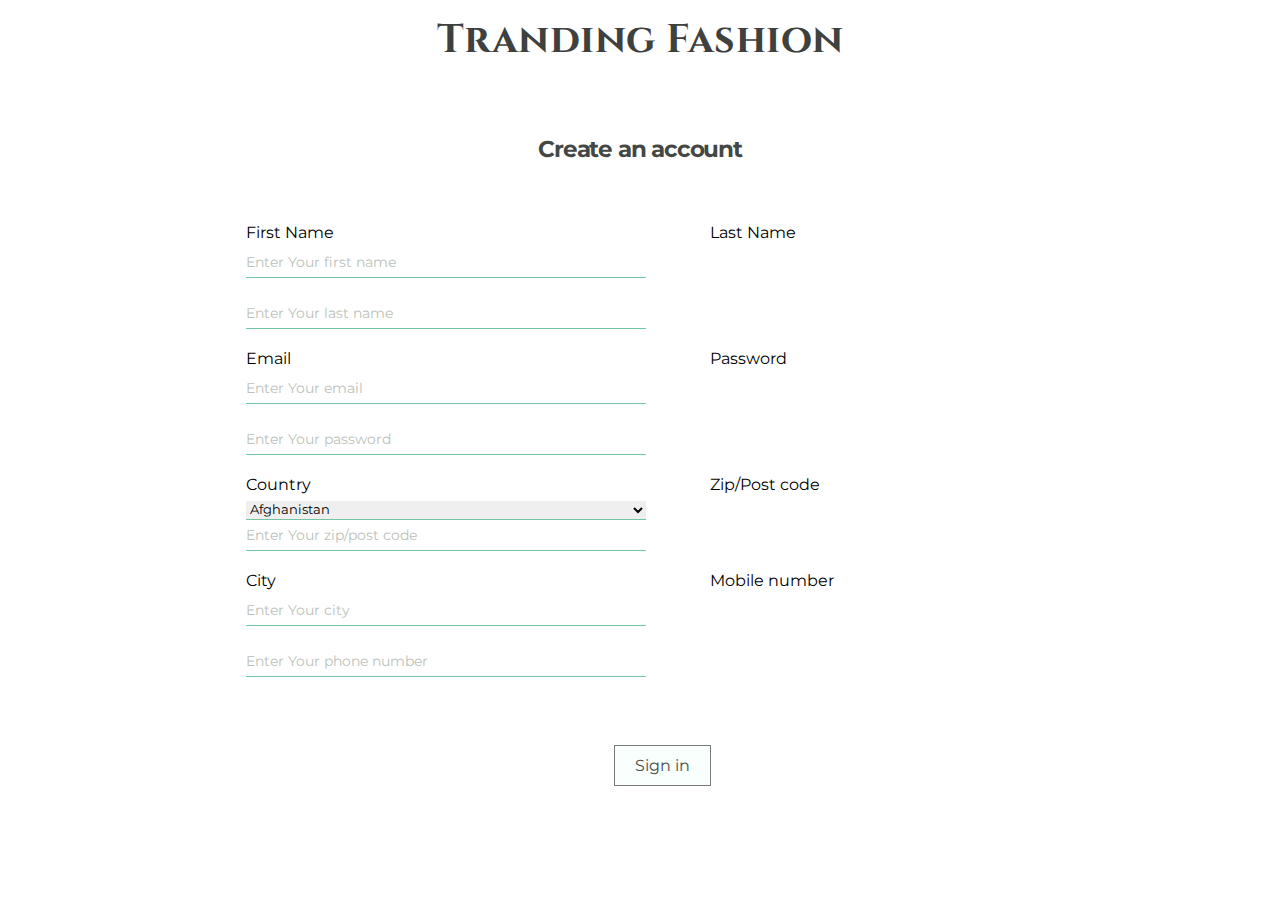
<file: index.html>
<!DOCTYPE html>
<html lang="en">
<head>
    <meta charset="UTF-8">
    <meta http-equiv="X-UA-Compatible" content="IE=edge">
    <meta name="viewport" content="width=device-width, initial-scale=1.0">
    <title>Form</title>
    <link rel="stylesheet" href="website_form.css">
</head>
<body>
    <div class="signin_page">
        <h2>Tranding Fashion</h2>
        <form action="" method="post">
            <h3>Create an account</h3>
            <div class="signin_form">
                <div class="fname">
                    <label for="fname">First Name</label>
                    <input type="text" id="fname" placeholder="Enter Your first name" autocomplete="off">
                </div>

                <div class="lname">
                    <label for="lname">Last Name</label>
                    <input type="text" id="lname" placeholder="Enter Your last name" autocomplete="off">
                </div>

                <div class="email">
                    <label for="email">Email</label>
                    <input type="text" id="email" placeholder="Enter Your email" autocomplete="off">
                </div>

                <div class="password">
                    <label for="password">Password</label>
                    <input type="password" id="password" placeholder="Enter Your password" autocomplete="off">
                </div>

                <div class="country">
                    <label for="country">Country</label>
                    <select id="country">
                        <option value="Afghanistan">Afghanistan</option>
                        <option value="Åland Islands">Åland Islands</option>
                        <option value="Albania">Albania</option>
                        <option value="Algeria">Algeria</option>
                        <option value="American Samoa">American Samoa</option>
                        <option value="Andorra">Andorra</option>
                        <option value="Angola">Angola</option>
                        <option value="Anguilla">Anguilla</option>
                        <option value="Antarctica">Antarctica</option>
                        <option value="Antigua and Barbuda">Antigua and Barbuda</option>
                        <option value="Argentina">Argentina</option>
                        <option value="Armenia">Armenia</option>
                        <option value="Aruba">Aruba</option>
                        <option value="Australia">Australia</option>
                        <option value="Austria">Austria</option>
                        <option value="Azerbaijan">Azerbaijan</option>
                        <option value="Bahamas">Bahamas</option>
                        <option value="Bahrain">Bahrain</option>
                        <option value="Bangladesh">Bangladesh</option>
                        <option value="Barbados">Barbados</option>
                        <option value="Belarus">Belarus</option>
                        <option value="Belgium">Belgium</option>
                        <option value="Belize">Belize</option>
                        <option value="Benin">Benin</option>
                        <option value="Bermuda">Bermuda</option>
                        <option value="Bhutan">Bhutan</option>
                        <option value="Bolivia">Bolivia</option>
                        <option value="Bosnia and Herzegovina">Bosnia and Herzegovina</option>
                        <option value="Botswana">Botswana</option>
                        <option value="Bouvet Island">Bouvet Island</option>
                        <option value="Brazil">Brazil</option>
                        <option value="British Indian Ocean Territory">British Indian Ocean Territory</option>
                        <option value="Brunei Darussalam">Brunei Darussalam</option>
                        <option value="Bulgaria">Bulgaria</option>
                        <option value="Burkina Faso">Burkina Faso</option>
                        <option value="Burundi">Burundi</option>
                        <option value="Cambodia">Cambodia</option>
                        <option value="Cameroon">Cameroon</option>
                        <option value="Canada">Canada</option>
                        <option value="Cape Verde">Cape Verde</option>
                        <option value="Cayman Islands">Cayman Islands</option>
                        <option value="Central African Republic">Central African Republic</option>
                        <option value="Chad">Chad</option>
                        <option value="Chile">Chile</option>
                        <option value="China">China</option>
                        <option value="Christmas Island">Christmas Island</option>
                        <option value="Cocos (Keeling) Islands">Cocos (Keeling) Islands</option>
                        <option value="Colombia">Colombia</option>
                        <option value="Comoros">Comoros</option>
                        <option value="Congo">Congo</option>
                        <option value="Congo, The Democratic Republic of The">Congo, The Democratic Republic of The</option>
                        <option value="Cook Islands">Cook Islands</option>
                        <option value="Costa Rica">Costa Rica</option>
                        <option value="Cote D'ivoire">Cote D'ivoire</option>
                        <option value="Croatia">Croatia</option>
                        <option value="Cuba">Cuba</option>
                        <option value="Cyprus">Cyprus</option>
                        <option value="Czech Republic">Czech Republic</option>
                        <option value="Denmark">Denmark</option>
                        <option value="Djibouti">Djibouti</option>
                        <option value="Dominica">Dominica</option>
                        <option value="Dominican Republic">Dominican Republic</option>
                        <option value="Ecuador">Ecuador</option>
                        <option value="Egypt">Egypt</option>
                        <option value="El Salvador">El Salvador</option>
                        <option value="Equatorial Guinea">Equatorial Guinea</option>
                        <option value="Eritrea">Eritrea</option>
                        <option value="Estonia">Estonia</option>
                        <option value="Ethiopia">Ethiopia</option>
                        <option value="Falkland Islands (Malvinas)">Falkland Islands (Malvinas)</option>
                        <option value="Faroe Islands">Faroe Islands</option>
                        <option value="Fiji">Fiji</option>
                        <option value="Finland">Finland</option>
                        <option value="France">France</option>
                        <option value="French Guiana">French Guiana</option>
                        <option value="French Polynesia">French Polynesia</option>
                        <option value="French Southern Territories">French Southern Territories</option>
                        <option value="Gabon">Gabon</option>
                        <option value="Gambia">Gambia</option>
                        <option value="Georgia">Georgia</option>
                        <option value="Germany">Germany</option>
                        <option value="Ghana">Ghana</option>
                        <option value="Gibraltar">Gibraltar</option>
                        <option value="Greece">Greece</option>
                        <option value="Greenland">Greenland</option>
                        <option value="Grenada">Grenada</option>
                        <option value="Guadeloupe">Guadeloupe</option>
                        <option value="Guam">Guam</option>
                        <option value="Guatemala">Guatemala</option>
                        <option value="Guernsey">Guernsey</option>
                        <option value="Guinea">Guinea</option>
                        <option value="Guinea-bissau">Guinea-bissau</option>
                        <option value="Guyana">Guyana</option>
                        <option value="Haiti">Haiti</option>
                        <option value="Heard Island and Mcdonald Islands">Heard Island and Mcdonald Islands</option>
                        <option value="Holy See (Vatican City State)">Holy See (Vatican City State)</option>
                        <option value="Honduras">Honduras</option>
                        <option value="Hong Kong">Hong Kong</option>
                        <option value="Hungary">Hungary</option>
                        <option value="Iceland">Iceland</option>
                        <option value="India">India</option>
                        <option value="Indonesia">Indonesia</option>
                        <option value="Iran, Islamic Republic of">Iran, Islamic Republic of</option>
                        <option value="Iraq">Iraq</option>
                        <option value="Ireland">Ireland</option>
                        <option value="Isle of Man">Isle of Man</option>
                        <option value="Israel">Israel</option>
                        <option value="Italy">Italy</option>
                        <option value="Jamaica">Jamaica</option>
                        <option value="Japan">Japan</option>
                        <option value="Jersey">Jersey</option>
                        <option value="Jordan">Jordan</option>
                        <option value="Kazakhstan">Kazakhstan</option>
                        <option value="Kenya">Kenya</option>
                        <option value="Kiribati">Kiribati</option>
                        <option value="Korea, Democratic People's Republic of">Korea, Democratic People's Republic of</option>
                        <option value="Korea, Republic of">Korea, Republic of</option>
                        <option value="Kuwait">Kuwait</option>
                        <option value="Kyrgyzstan">Kyrgyzstan</option>
                        <option value="Lao People's Democratic Republic">Lao People's Democratic Republic</option>
                        <option value="Latvia">Latvia</option>
                        <option value="Lebanon">Lebanon</option>
                        <option value="Lesotho">Lesotho</option>
                        <option value="Liberia">Liberia</option>
                        <option value="Libyan Arab Jamahiriya">Libyan Arab Jamahiriya</option>
                        <option value="Liechtenstein">Liechtenstein</option>
                        <option value="Lithuania">Lithuania</option>
                        <option value="Luxembourg">Luxembourg</option>
                        <option value="Macao">Macao</option>
                        <option value="Macedonia, The Former Yugoslav Republic of">Macedonia, The Former Yugoslav Republic of</option>
                        <option value="Madagascar">Madagascar</option>
                        <option value="Malawi">Malawi</option>
                        <option value="Malaysia">Malaysia</option>
                        <option value="Maldives">Maldives</option>
                        <option value="Mali">Mali</option>
                        <option value="Malta">Malta</option>
                        <option value="Marshall Islands">Marshall Islands</option>
                        <option value="Martinique">Martinique</option>
                        <option value="Mauritania">Mauritania</option>
                        <option value="Mauritius">Mauritius</option>
                        <option value="Mayotte">Mayotte</option>
                        <option value="Mexico">Mexico</option>
                        <option value="Micronesia, Federated States of">Micronesia, Federated States of</option>
                        <option value="Moldova, Republic of">Moldova, Republic of</option>
                        <option value="Monaco">Monaco</option>
                        <option value="Mongolia">Mongolia</option>
                        <option value="Montenegro">Montenegro</option>
                        <option value="Montserrat">Montserrat</option>
                        <option value="Morocco">Morocco</option>
                        <option value="Mozambique">Mozambique</option>
                        <option value="Myanmar">Myanmar</option>
                        <option value="Namibia">Namibia</option>
                        <option value="Nauru">Nauru</option>
                        <option value="Nepal">Nepal</option>
                        <option value="Netherlands">Netherlands</option>
                        <option value="Netherlands Antilles">Netherlands Antilles</option>
                        <option value="New Caledonia">New Caledonia</option>
                        <option value="New Zealand">New Zealand</option>
                        <option value="Nicaragua">Nicaragua</option>
                        <option value="Niger">Niger</option>
                        <option value="Nigeria">Nigeria</option>
                        <option value="Niue">Niue</option>
                        <option value="Norfolk Island">Norfolk Island</option>
                        <option value="Northern Mariana Islands">Northern Mariana Islands</option>
                        <option value="Norway">Norway</option>
                        <option value="Oman">Oman</option>
                        <option value="Pakistan">Pakistan</option>
                        <option value="Palau">Palau</option>
                        <option value="Palestinian Territory, Occupied">Palestinian Territory, Occupied</option>
                        <option value="Panama">Panama</option>
                        <option value="Papua New Guinea">Papua New Guinea</option>
                        <option value="Paraguay">Paraguay</option>
                        <option value="Peru">Peru</option>
                        <option value="Philippines">Philippines</option>
                        <option value="Pitcairn">Pitcairn</option>
                        <option value="Poland">Poland</option>
                        <option value="Portugal">Portugal</option>
                        <option value="Puerto Rico">Puerto Rico</option>
                        <option value="Qatar">Qatar</option>
                        <option value="Reunion">Reunion</option>
                        <option value="Romania">Romania</option>
                        <option value="Russian Federation">Russian Federation</option>
                        <option value="Rwanda">Rwanda</option>
                        <option value="Saint Helena">Saint Helena</option>
                        <option value="Saint Kitts and Nevis">Saint Kitts and Nevis</option>
                        <option value="Saint Lucia">Saint Lucia</option>
                        <option value="Saint Pierre and Miquelon">Saint Pierre and Miquelon</option>
                        <option value="Saint Vincent and The Grenadines">Saint Vincent and The Grenadines</option>
                        <option value="Samoa">Samoa</option>
                        <option value="San Marino">San Marino</option>
                        <option value="Sao Tome and Principe">Sao Tome and Principe</option>
                        <option value="Saudi Arabia">Saudi Arabia</option>
                        <option value="Senegal">Senegal</option>
                        <option value="Serbia">Serbia</option>
                        <option value="Seychelles">Seychelles</option>
                        <option value="Sierra Leone">Sierra Leone</option>
                        <option value="Singapore">Singapore</option>
                        <option value="Slovakia">Slovakia</option>
                        <option value="Slovenia">Slovenia</option>
                        <option value="Solomon Islands">Solomon Islands</option>
                        <option value="Somalia">Somalia</option>
                        <option value="South Africa">South Africa</option>
                        <option value="South Georgia and The South Sandwich Islands">South Georgia and The South Sandwich Islands</option>
                        <option value="Spain">Spain</option>
                        <option value="Sri Lanka">Sri Lanka</option>
                        <option value="Sudan">Sudan</option>
                        <option value="Suriname">Suriname</option>
                        <option value="Svalbard and Jan Mayen">Svalbard and Jan Mayen</option>
                        <option value="Swaziland">Swaziland</option>
                        <option value="Sweden">Sweden</option>
                        <option value="Switzerland">Switzerland</option>
                        <option value="Syrian Arab Republic">Syrian Arab Republic</option>
                        <option value="Taiwan">Taiwan</option>
                        <option value="Tajikistan">Tajikistan</option>
                        <option value="Tanzania, United Republic of">Tanzania, United Republic of</option>
                        <option value="Thailand">Thailand</option>
                        <option value="Timor-leste">Timor-leste</option>
                        <option value="Togo">Togo</option>
                        <option value="Tokelau">Tokelau</option>
                        <option value="Tonga">Tonga</option>
                        <option value="Trinidad and Tobago">Trinidad and Tobago</option>
                        <option value="Tunisia">Tunisia</option>
                        <option value="Turkey">Turkey</option>
                        <option value="Turkmenistan">Turkmenistan</option>
                        <option value="Turks and Caicos Islands">Turks and Caicos Islands</option>
                        <option value="Tuvalu">Tuvalu</option>
                        <option value="Uganda">Uganda</option>
                        <option value="Ukraine">Ukraine</option>
                        <option value="United Arab Emirates">United Arab Emirates</option>
                        <option value="United Kingdom">United Kingdom</option>
                        <option value="United States">United States</option>
                        <option value="United States Minor Outlying Islands">United States Minor Outlying Islands</option>
                        <option value="Uruguay">Uruguay</option>
                        <option value="Uzbekistan">Uzbekistan</option>
                        <option value="Vanuatu">Vanuatu</option>
                        <option value="Venezuela">Venezuela</option>
                        <option value="Viet Nam">Viet Nam</option>
                        <option value="Virgin Islands, British">Virgin Islands, British</option>
                        <option value="Virgin Islands, U.S.">Virgin Islands, U.S.</option>
                        <option value="Wallis and Futuna">Wallis and Futuna</option>
                        <option value="Western Sahara">Western Sahara</option>
                        <option value="Yemen">Yemen</option>
                        <option value="Zambia">Zambia</option>
                        <option value="Zimbabwe">Zimbabwe</option>
                    </select>
                </div>

                <div class="zipcode">
                    <label for="zipcode">Zip/Post code</label>
                    <input type="text" id="zipcode" placeholder="Enter Your zip/post code" autocomplete="off">
                </div>

                <div class="city">
                    <label for="city">City</label>
                    <input type="text" id="city" placeholder="Enter Your city" autocomplete="off">
                </div>

                <div class="number">
                    <label for="number">Mobile number</label>
                    <input type="text" id="number" placeholder="Enter Your phone number" autocomplete="off">
                </div>

                <input type="submit" value="Sign in">
            </div>
        </form>
    </div>
</body>
</html>
</file>
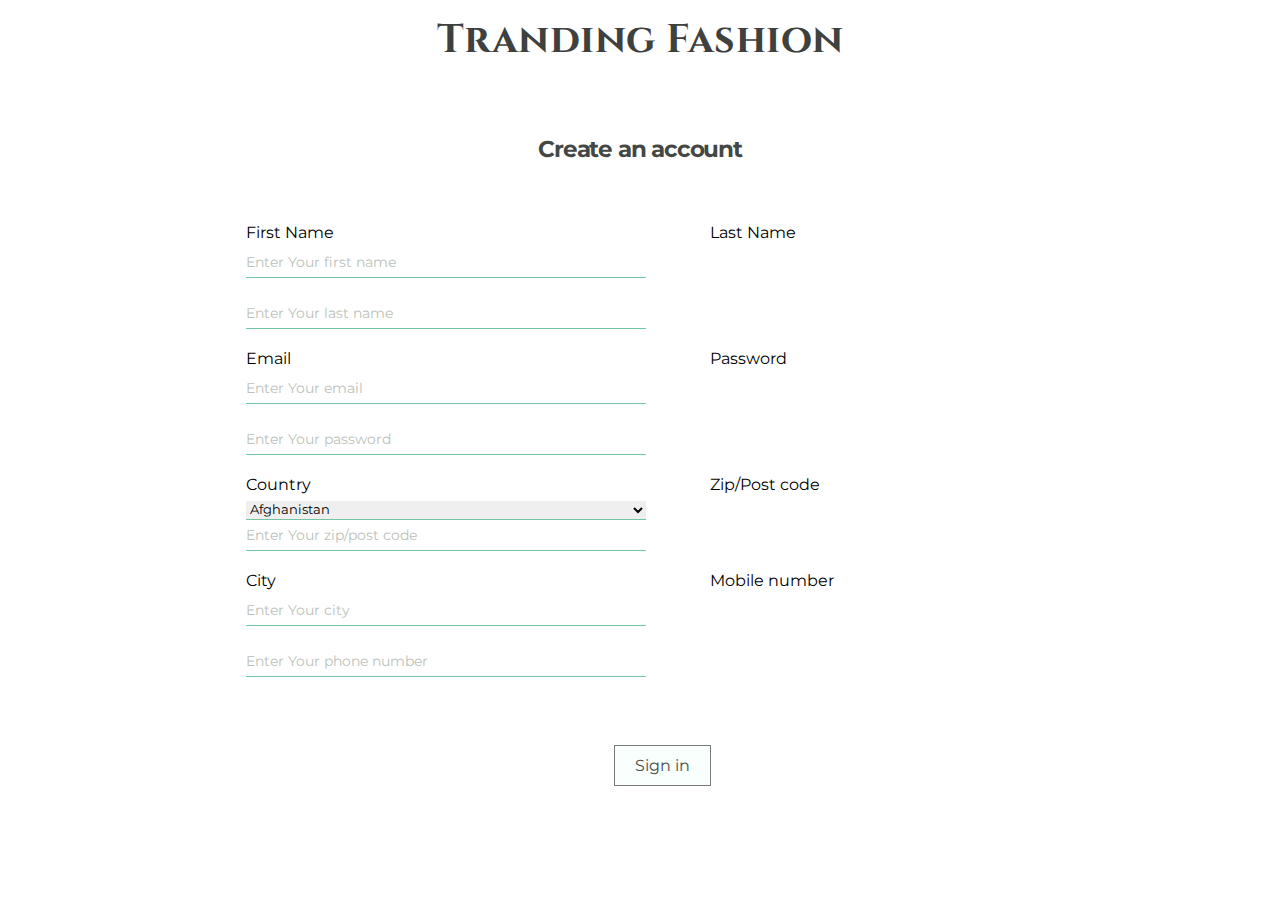
<file: website_form.html>
<!DOCTYPE html>
<html lang="en">
<head>
    <meta charset="UTF-8">
    <meta http-equiv="X-UA-Compatible" content="IE=edge">
    <meta name="viewport" content="width=device-width, initial-scale=1.0">
    <title>Form</title>
    <link rel="stylesheet" href="website_form.css">
</head>
<body>
    <div class="signin_page">
        <h2>Tranding Fashion</h2>
        <form action="" method="post">
            <h3>Create an account</h3>
            <div class="signin_form">
                <div class="fname">
                    <label for="fname">First Name</label>
                    <input type="text" id="fname" placeholder="Enter Your first name" autocomplete="off">
                </div>

                <div class="lname">
                    <label for="lname">Last Name</label>
                    <input type="text" id="lname" placeholder="Enter Your last name" autocomplete="off">
                </div>

                <div class="email">
                    <label for="email">Email</label>
                    <input type="text" id="email" placeholder="Enter Your email" autocomplete="off">
                </div>

                <div class="password">
                    <label for="password">Password</label>
                    <input type="password" id="password" placeholder="Enter Your password" autocomplete="off">
                </div>

                <div class="country">
                    <label for="country">Country</label>
                    <select id="country">
                        <option value="Afghanistan">Afghanistan</option>
                        <option value="Åland Islands">Åland Islands</option>
                        <option value="Albania">Albania</option>
                        <option value="Algeria">Algeria</option>
                        <option value="American Samoa">American Samoa</option>
                        <option value="Andorra">Andorra</option>
                        <option value="Angola">Angola</option>
                        <option value="Anguilla">Anguilla</option>
                        <option value="Antarctica">Antarctica</option>
                        <option value="Antigua and Barbuda">Antigua and Barbuda</option>
                        <option value="Argentina">Argentina</option>
                        <option value="Armenia">Armenia</option>
                        <option value="Aruba">Aruba</option>
                        <option value="Australia">Australia</option>
                        <option value="Austria">Austria</option>
                        <option value="Azerbaijan">Azerbaijan</option>
                        <option value="Bahamas">Bahamas</option>
                        <option value="Bahrain">Bahrain</option>
                        <option value="Bangladesh">Bangladesh</option>
                        <option value="Barbados">Barbados</option>
                        <option value="Belarus">Belarus</option>
                        <option value="Belgium">Belgium</option>
                        <option value="Belize">Belize</option>
                        <option value="Benin">Benin</option>
                        <option value="Bermuda">Bermuda</option>
                        <option value="Bhutan">Bhutan</option>
                        <option value="Bolivia">Bolivia</option>
                        <option value="Bosnia and Herzegovina">Bosnia and Herzegovina</option>
                        <option value="Botswana">Botswana</option>
                        <option value="Bouvet Island">Bouvet Island</option>
                        <option value="Brazil">Brazil</option>
                        <option value="British Indian Ocean Territory">British Indian Ocean Territory</option>
                        <option value="Brunei Darussalam">Brunei Darussalam</option>
                        <option value="Bulgaria">Bulgaria</option>
                        <option value="Burkina Faso">Burkina Faso</option>
                        <option value="Burundi">Burundi</option>
                        <option value="Cambodia">Cambodia</option>
                        <option value="Cameroon">Cameroon</option>
                        <option value="Canada">Canada</option>
                        <option value="Cape Verde">Cape Verde</option>
                        <option value="Cayman Islands">Cayman Islands</option>
                        <option value="Central African Republic">Central African Republic</option>
                        <option value="Chad">Chad</option>
                        <option value="Chile">Chile</option>
                        <option value="China">China</option>
                        <option value="Christmas Island">Christmas Island</option>
                        <option value="Cocos (Keeling) Islands">Cocos (Keeling) Islands</option>
                        <option value="Colombia">Colombia</option>
                        <option value="Comoros">Comoros</option>
                        <option value="Congo">Congo</option>
                        <option value="Congo, The Democratic Republic of The">Congo, The Democratic Republic of The</option>
                        <option value="Cook Islands">Cook Islands</option>
                        <option value="Costa Rica">Costa Rica</option>
                        <option value="Cote D'ivoire">Cote D'ivoire</option>
                        <option value="Croatia">Croatia</option>
                        <option value="Cuba">Cuba</option>
                        <option value="Cyprus">Cyprus</option>
                        <option value="Czech Republic">Czech Republic</option>
                        <option value="Denmark">Denmark</option>
                        <option value="Djibouti">Djibouti</option>
                        <option value="Dominica">Dominica</option>
                        <option value="Dominican Republic">Dominican Republic</option>
                        <option value="Ecuador">Ecuador</option>
                        <option value="Egypt">Egypt</option>
                        <option value="El Salvador">El Salvador</option>
                        <option value="Equatorial Guinea">Equatorial Guinea</option>
                        <option value="Eritrea">Eritrea</option>
                        <option value="Estonia">Estonia</option>
                        <option value="Ethiopia">Ethiopia</option>
                        <option value="Falkland Islands (Malvinas)">Falkland Islands (Malvinas)</option>
                        <option value="Faroe Islands">Faroe Islands</option>
                        <option value="Fiji">Fiji</option>
                        <option value="Finland">Finland</option>
                        <option value="France">France</option>
                        <option value="French Guiana">French Guiana</option>
                        <option value="French Polynesia">French Polynesia</option>
                        <option value="French Southern Territories">French Southern Territories</option>
                        <option value="Gabon">Gabon</option>
                        <option value="Gambia">Gambia</option>
                        <option value="Georgia">Georgia</option>
                        <option value="Germany">Germany</option>
                        <option value="Ghana">Ghana</option>
                        <option value="Gibraltar">Gibraltar</option>
                        <option value="Greece">Greece</option>
                        <option value="Greenland">Greenland</option>
                        <option value="Grenada">Grenada</option>
                        <option value="Guadeloupe">Guadeloupe</option>
                        <option value="Guam">Guam</option>
                        <option value="Guatemala">Guatemala</option>
                        <option value="Guernsey">Guernsey</option>
                        <option value="Guinea">Guinea</option>
                        <option value="Guinea-bissau">Guinea-bissau</option>
                        <option value="Guyana">Guyana</option>
                        <option value="Haiti">Haiti</option>
                        <option value="Heard Island and Mcdonald Islands">Heard Island and Mcdonald Islands</option>
                        <option value="Holy See (Vatican City State)">Holy See (Vatican City State)</option>
                        <option value="Honduras">Honduras</option>
                        <option value="Hong Kong">Hong Kong</option>
                        <option value="Hungary">Hungary</option>
                        <option value="Iceland">Iceland</option>
                        <option value="India">India</option>
                        <option value="Indonesia">Indonesia</option>
                        <option value="Iran, Islamic Republic of">Iran, Islamic Republic of</option>
                        <option value="Iraq">Iraq</option>
                        <option value="Ireland">Ireland</option>
                        <option value="Isle of Man">Isle of Man</option>
                        <option value="Israel">Israel</option>
                        <option value="Italy">Italy</option>
                        <option value="Jamaica">Jamaica</option>
                        <option value="Japan">Japan</option>
                        <option value="Jersey">Jersey</option>
                        <option value="Jordan">Jordan</option>
                        <option value="Kazakhstan">Kazakhstan</option>
                        <option value="Kenya">Kenya</option>
                        <option value="Kiribati">Kiribati</option>
                        <option value="Korea, Democratic People's Republic of">Korea, Democratic People's Republic of</option>
                        <option value="Korea, Republic of">Korea, Republic of</option>
                        <option value="Kuwait">Kuwait</option>
                        <option value="Kyrgyzstan">Kyrgyzstan</option>
                        <option value="Lao People's Democratic Republic">Lao People's Democratic Republic</option>
                        <option value="Latvia">Latvia</option>
                        <option value="Lebanon">Lebanon</option>
                        <option value="Lesotho">Lesotho</option>
                        <option value="Liberia">Liberia</option>
                        <option value="Libyan Arab Jamahiriya">Libyan Arab Jamahiriya</option>
                        <option value="Liechtenstein">Liechtenstein</option>
                        <option value="Lithuania">Lithuania</option>
                        <option value="Luxembourg">Luxembourg</option>
                        <option value="Macao">Macao</option>
                        <option value="Macedonia, The Former Yugoslav Republic of">Macedonia, The Former Yugoslav Republic of</option>
                        <option value="Madagascar">Madagascar</option>
                        <option value="Malawi">Malawi</option>
                        <option value="Malaysia">Malaysia</option>
                        <option value="Maldives">Maldives</option>
                        <option value="Mali">Mali</option>
                        <option value="Malta">Malta</option>
                        <option value="Marshall Islands">Marshall Islands</option>
                        <option value="Martinique">Martinique</option>
                        <option value="Mauritania">Mauritania</option>
                        <option value="Mauritius">Mauritius</option>
                        <option value="Mayotte">Mayotte</option>
                        <option value="Mexico">Mexico</option>
                        <option value="Micronesia, Federated States of">Micronesia, Federated States of</option>
                        <option value="Moldova, Republic of">Moldova, Republic of</option>
                        <option value="Monaco">Monaco</option>
                        <option value="Mongolia">Mongolia</option>
                        <option value="Montenegro">Montenegro</option>
                        <option value="Montserrat">Montserrat</option>
                        <option value="Morocco">Morocco</option>
                        <option value="Mozambique">Mozambique</option>
                        <option value="Myanmar">Myanmar</option>
                        <option value="Namibia">Namibia</option>
                        <option value="Nauru">Nauru</option>
                        <option value="Nepal">Nepal</option>
                        <option value="Netherlands">Netherlands</option>
                        <option value="Netherlands Antilles">Netherlands Antilles</option>
                        <option value="New Caledonia">New Caledonia</option>
                        <option value="New Zealand">New Zealand</option>
                        <option value="Nicaragua">Nicaragua</option>
                        <option value="Niger">Niger</option>
                        <option value="Nigeria">Nigeria</option>
                        <option value="Niue">Niue</option>
                        <option value="Norfolk Island">Norfolk Island</option>
                        <option value="Northern Mariana Islands">Northern Mariana Islands</option>
                        <option value="Norway">Norway</option>
                        <option value="Oman">Oman</option>
                        <option value="Pakistan">Pakistan</option>
                        <option value="Palau">Palau</option>
                        <option value="Palestinian Territory, Occupied">Palestinian Territory, Occupied</option>
                        <option value="Panama">Panama</option>
                        <option value="Papua New Guinea">Papua New Guinea</option>
                        <option value="Paraguay">Paraguay</option>
                        <option value="Peru">Peru</option>
                        <option value="Philippines">Philippines</option>
                        <option value="Pitcairn">Pitcairn</option>
                        <option value="Poland">Poland</option>
                        <option value="Portugal">Portugal</option>
                        <option value="Puerto Rico">Puerto Rico</option>
                        <option value="Qatar">Qatar</option>
                        <option value="Reunion">Reunion</option>
                        <option value="Romania">Romania</option>
                        <option value="Russian Federation">Russian Federation</option>
                        <option value="Rwanda">Rwanda</option>
                        <option value="Saint Helena">Saint Helena</option>
                        <option value="Saint Kitts and Nevis">Saint Kitts and Nevis</option>
                        <option value="Saint Lucia">Saint Lucia</option>
                        <option value="Saint Pierre and Miquelon">Saint Pierre and Miquelon</option>
                        <option value="Saint Vincent and The Grenadines">Saint Vincent and The Grenadines</option>
                        <option value="Samoa">Samoa</option>
                        <option value="San Marino">San Marino</option>
                        <option value="Sao Tome and Principe">Sao Tome and Principe</option>
                        <option value="Saudi Arabia">Saudi Arabia</option>
                        <option value="Senegal">Senegal</option>
                        <option value="Serbia">Serbia</option>
                        <option value="Seychelles">Seychelles</option>
                        <option value="Sierra Leone">Sierra Leone</option>
                        <option value="Singapore">Singapore</option>
                        <option value="Slovakia">Slovakia</option>
                        <option value="Slovenia">Slovenia</option>
                        <option value="Solomon Islands">Solomon Islands</option>
                        <option value="Somalia">Somalia</option>
                        <option value="South Africa">South Africa</option>
                        <option value="South Georgia and The South Sandwich Islands">South Georgia and The South Sandwich Islands</option>
                        <option value="Spain">Spain</option>
                        <option value="Sri Lanka">Sri Lanka</option>
                        <option value="Sudan">Sudan</option>
                        <option value="Suriname">Suriname</option>
                        <option value="Svalbard and Jan Mayen">Svalbard and Jan Mayen</option>
                        <option value="Swaziland">Swaziland</option>
                        <option value="Sweden">Sweden</option>
                        <option value="Switzerland">Switzerland</option>
                        <option value="Syrian Arab Republic">Syrian Arab Republic</option>
                        <option value="Taiwan">Taiwan</option>
                        <option value="Tajikistan">Tajikistan</option>
                        <option value="Tanzania, United Republic of">Tanzania, United Republic of</option>
                        <option value="Thailand">Thailand</option>
                        <option value="Timor-leste">Timor-leste</option>
                        <option value="Togo">Togo</option>
                        <option value="Tokelau">Tokelau</option>
                        <option value="Tonga">Tonga</option>
                        <option value="Trinidad and Tobago">Trinidad and Tobago</option>
                        <option value="Tunisia">Tunisia</option>
                        <option value="Turkey">Turkey</option>
                        <option value="Turkmenistan">Turkmenistan</option>
                        <option value="Turks and Caicos Islands">Turks and Caicos Islands</option>
                        <option value="Tuvalu">Tuvalu</option>
                        <option value="Uganda">Uganda</option>
                        <option value="Ukraine">Ukraine</option>
                        <option value="United Arab Emirates">United Arab Emirates</option>
                        <option value="United Kingdom">United Kingdom</option>
                        <option value="United States">United States</option>
                        <option value="United States Minor Outlying Islands">United States Minor Outlying Islands</option>
                        <option value="Uruguay">Uruguay</option>
                        <option value="Uzbekistan">Uzbekistan</option>
                        <option value="Vanuatu">Vanuatu</option>
                        <option value="Venezuela">Venezuela</option>
                        <option value="Viet Nam">Viet Nam</option>
                        <option value="Virgin Islands, British">Virgin Islands, British</option>
                        <option value="Virgin Islands, U.S.">Virgin Islands, U.S.</option>
                        <option value="Wallis and Futuna">Wallis and Futuna</option>
                        <option value="Western Sahara">Western Sahara</option>
                        <option value="Yemen">Yemen</option>
                        <option value="Zambia">Zambia</option>
                        <option value="Zimbabwe">Zimbabwe</option>
                    </select>
                </div>

                <div class="zipcode">
                    <label for="zipcode">Zip/Post code</label>
                    <input type="text" id="zipcode" placeholder="Enter Your zip/post code" autocomplete="off">
                </div>

                <div class="city">
                    <label for="city">City</label>
                    <input type="text" id="city" placeholder="Enter Your city" autocomplete="off">
                </div>

                <div class="number">
                    <label for="number">Mobile number</label>
                    <input type="text" id="number" placeholder="Enter Your phone number" autocomplete="off">
                </div>

                <input type="submit" value="Sign in">
            </div>
        </form>
    </div>
</body>
</html>
</file>
<file: website_form.css>
@import url('https://fonts.googleapis.com/css2?family=Montserrat:wght@400;600&display=swap');
@import url('https://fonts.googleapis.com/css2?family=Cinzel:wght@500&display=swap');
*{
    margin: 0;
    padding: 0;
    box-sizing: border-box;
    font-family: 'Montserrat', sans-serif;
}
.signin_page h2{
    text-align: center;
    font-size: 40px;
    line-height: 2;
    letter-spacing: 0.5px;
    color: #3e413e;
    font-family: 'Cinzel', serif;
}
.signin_page form{
    position: absolute;
    top: 50%;
    left: 50%;
    transform: translate(-50%, -50%);
    width: 70%;
    height: 70vh;
}
.signin_page form h3{
    text-align: center;
    font-size: 23px;
    letter-spacing: -1.2px;
    color: #444744;
    padding-bottom: 20px;
}
.signin_page form .signin_form{
    padding-top: 40px;
    padding-left: 3.4em;
}
.signin_page form .signin_form .fname, .email, .country, .city{
    float: left;
    margin-right: 4em;
}
.signin_page form .signin_form label{
    font-size: 16px;
    display: block;
    margin-bottom: 5px;
}
.signin_page form .signin_form input{
    margin-bottom: 20px;
}
.signin_page form .signin_form input[type="text"], input[type="password"]{
    width: 400px;
    outline: none;
    border: none;
    border-bottom: 1px solid #75c5a3;
    font-size: 14px;
    padding: 6px 0px;
    color: #5d615d;
}
.signin_page form .signin_form input::placeholder{
    color: #bbc2ba;
    font-size: 14px;
}
.signin_page form .signin_form select{
    width: 400px;
    border: none;
    outline: none;
    border-bottom: 1px solid #75c5a3;
}
.signin_page form .signin_form input[type="submit"]{
    padding: 10px 20px;
    border: 1px solid #787a78;
    color: #484e48;
    background: #f9fffc;
    font-size: 16px;
    cursor: pointer;
    margin-left: 23em;
    margin-top: 3em;
}
.signin_page form .signin_form input[type="submit"]:hover{
    background: #f1fdf8;
}
</file>
